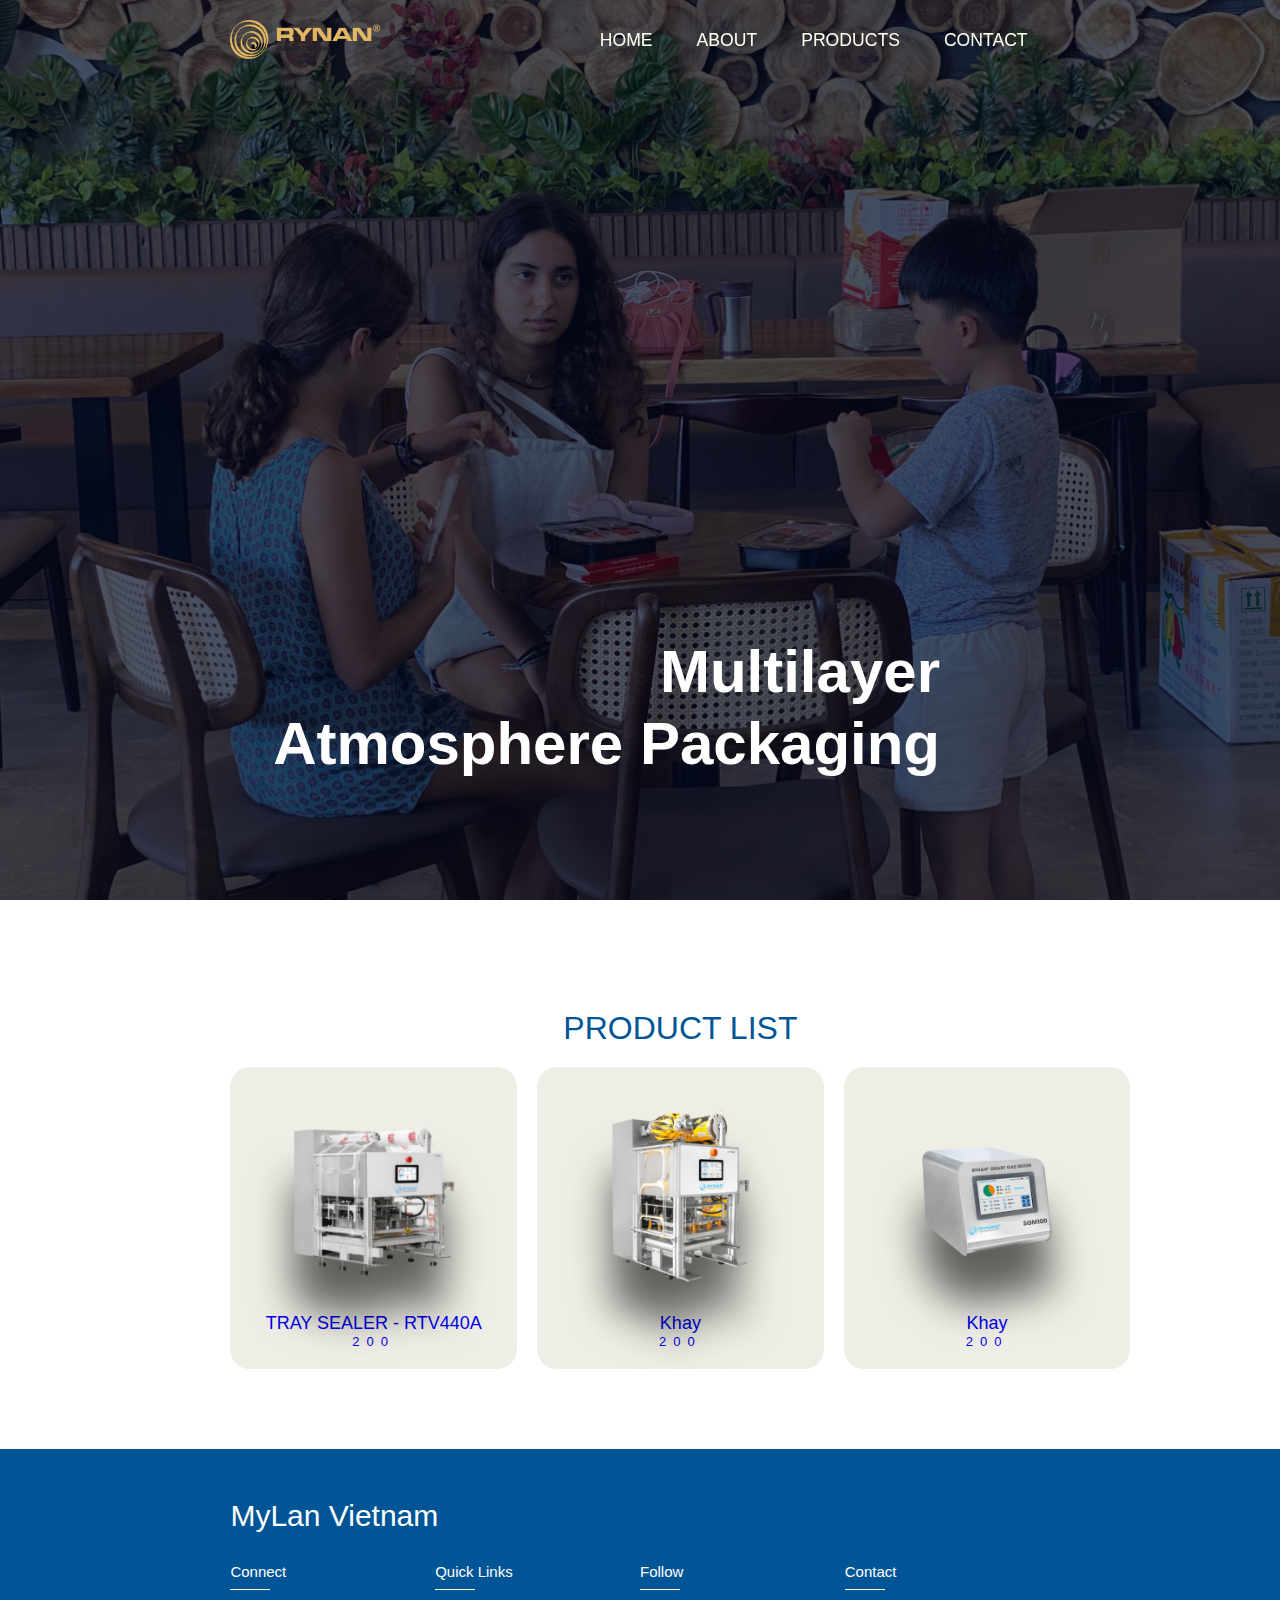
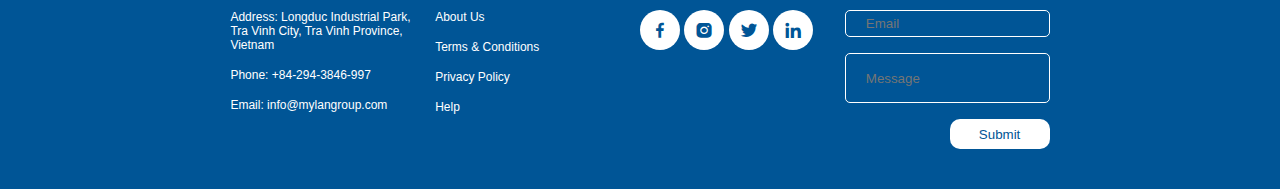
<file: MAP.html>
<!DOCTYPE html>
<html lang="en">
<head>
    <meta charset="UTF-8">
    <meta name="viewport" content="width=device-width, initial-scale=1.0">
    <title>Multilayer Atmosphere Packaging</title>
    <link rel="stylesheet" href="MAP.css">
    <link rel="stylesheet" href="https://unpkg.com/boxicons@latest/css/boxicons.min.css">
    <link rel="preconnect" href="https://fonts.googleapis.com">
<link rel="preconnect" href="https://fonts.gstatic.com" crossorigin>


</head>
<body>
    <!--header-->
    <header>
    <a class="logo" href="MLP.html"><img src="img/AGRIFOODS_LOGO_BRIGHT-MODE.png"><span class="logo-name" href="MLP.html">MYLAN PACKAGING</span></a>
    
    <div class=" bx bx-menu" id="menu-icon"></div>
    <ul class="navbar">
        <li><a href="index.html">HOME</a></li>
        <li><a href="#about">ABOUT</a></li>
        <li class="dropdown">
            <a>PRODUCTS</a>
            <ul class="dropdown-menu">
                <li><a href="MAP.html">Multilayer Atmosphere Packaging</a></li>
                <li><a href="MPP.html">Mono Plastic Packaging</a></li>
                <li><a href="FSP.html">Future Sustainable Products</a></li>
            </ul>
        </li>
        <li><a href="#contact">CONTACT</a></li>
    </ul>
  
   </div>
</header>

<section class="home" id="home">
    <div class="home-text">
        <h1>Multilayer<br>Atmosphere Packaging</h1>
        <video autoplay muted loop id="background-video">
            <source src="" type="">
            Your browser does not support HTML5 video.
        </video>
    </div>
</section>

<section>
    <div class="container">
        <div class="title">PRODUCT LIST</div>
        <div class="listProduct"></div>
    </div>
</section>

    <!--footer-->
<section id="footer">
    <h2>MyLan Vietnam</h2>
    <div class="footer">
        <div class="main">
            <div class="list">
                <h4>Connect</h4>
                <ul>
                    <li><p><strong>Address:</strong> Longduc Industrial Park,<br>Tra Vinh City, Tra Vinh Province, Vietnam</p></li>
                    <li><p><strong>Phone:</strong> +84-294-3846-997</p></li>
                    <li><p><strong>Email:</strong> info@mylangroup.com</p></li>
                </ul>
            </div>

            <div class="list">
                <h4>Quick Links</h4>
                <ul>
                    <li><a href="#">About Us</a></li>
                    <li><a href="">Terms & Conditions</a></li>
                    <li><a href="">Privacy Policy</a></li>
                    <li><a href="">Help</a></li>
                </ul>
            </div>

            <div class="list">
                <h4>Follow</h4>
                <div class="social">
                <ul>
                <a href="#"><i class="bx bxl-facebook"></i></a>
                <a href="#"><i class="bx bxl-instagram-alt"></i></a>
                <a href="#"><i class="bx bxl-twitter"></i></a>
                <a href="#"><i class="bx bxl-linkedin"></i></a>
            </div>
             </div>
            </ul>

            <div class="list">
                <h4>Contact</h4>
                <ul><form action="">
                    <li><input class="email" type="email" placeholder="Email" required></li>
                    <li><input class="text" type="text" placeholder="Message" required></li>
                    <li><input class="submit" type="submit" value="Submit"></li>
                </form>
                </ul>
            </div>

        </div>
    </div>
</section>

    <!--link to js-->
    <script type="text/javascript" src="MLP.js"></script>
    <script>
        let products = null;
        fetch('products.json')
        .then(Response => Response.json())
        .then(data => {
            products = data;
            console.log(products)
            addDataToHTML();
        })
        let listProduct = document.querySelector('.listProduct');
        function addDataToHTML(){
            products.forEach(product => {
                let newProduct = document.createElement('a');
                newProduct.href = '/productsdetails.html?id=' + product.id;
                newProduct.classList.add('item');
                newProduct.innerHTML = `
                <img src="${product.image}">
                <h2>${product.name}</h2>
                <div class ="price">${product.price}</div>
                `;
                listProduct.appendChild(newProduct);
        
            })
        }
    </script>
</body>
</html>
</file>
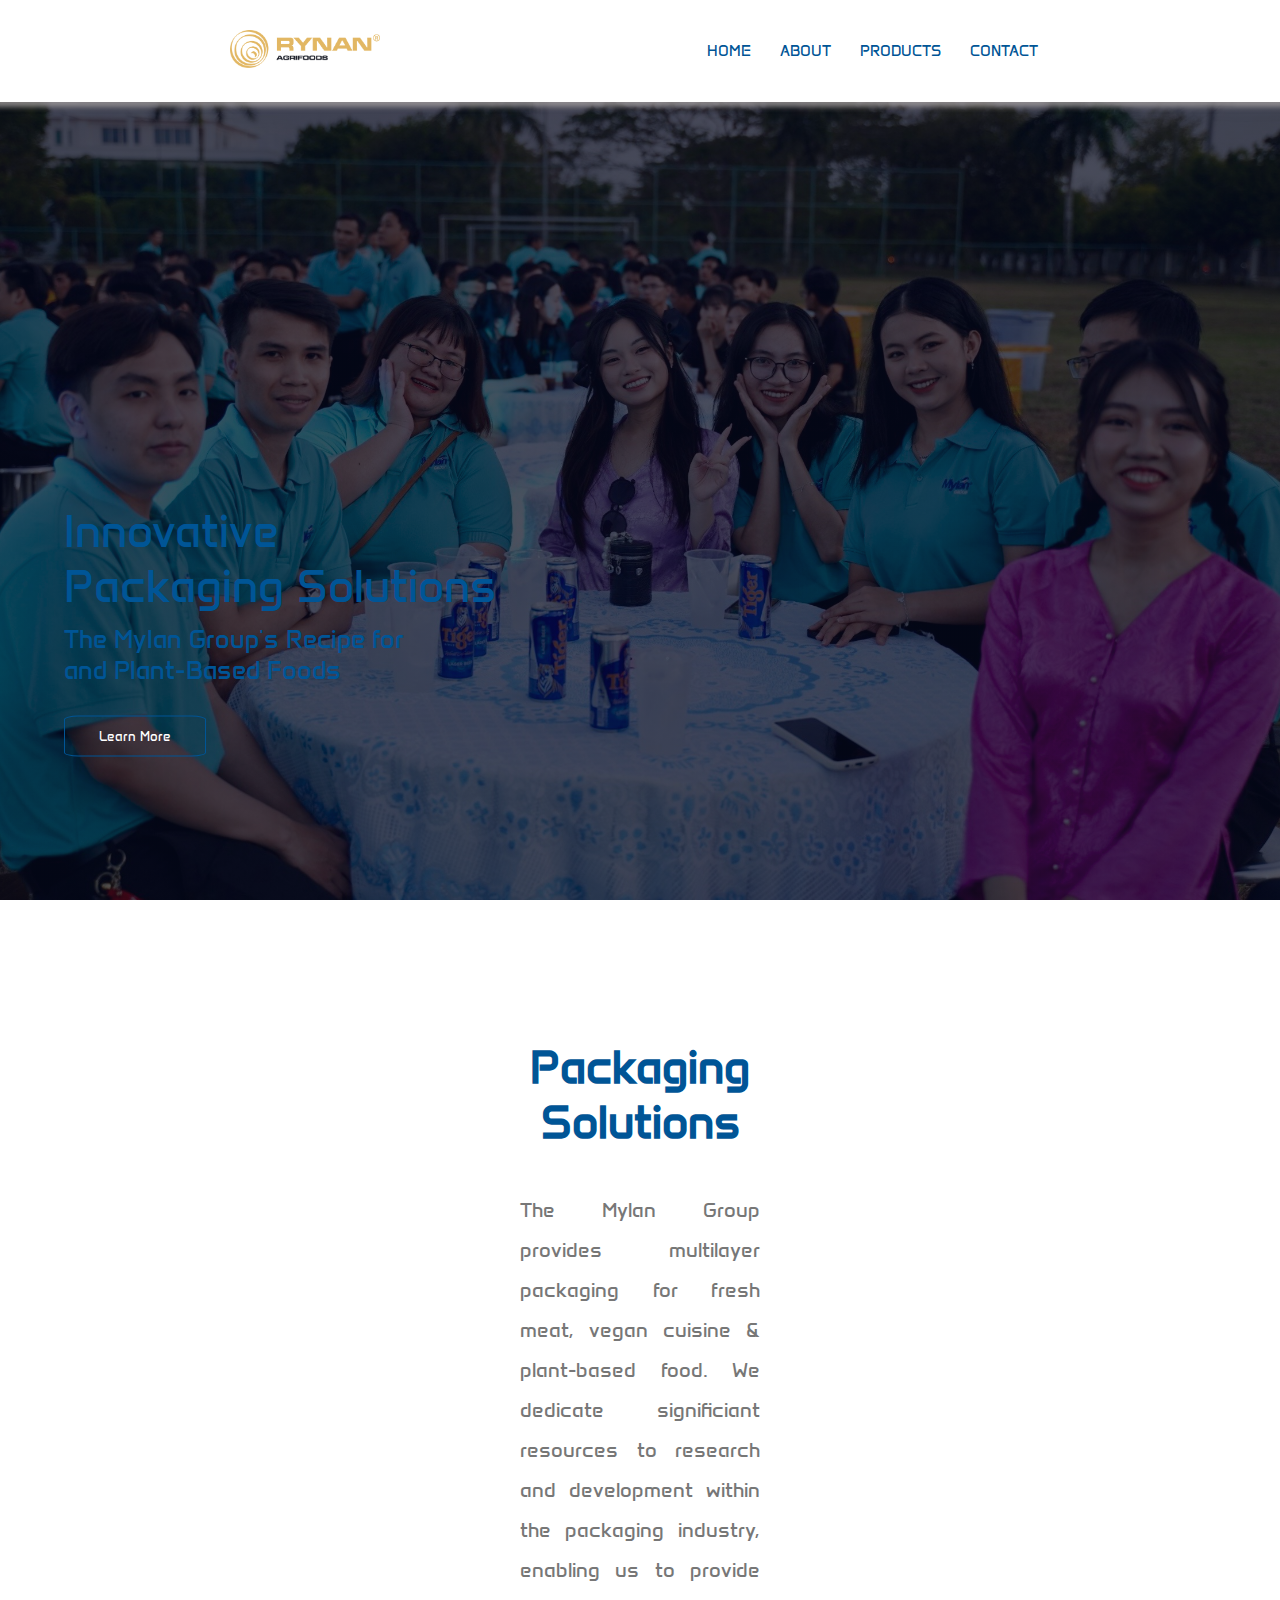
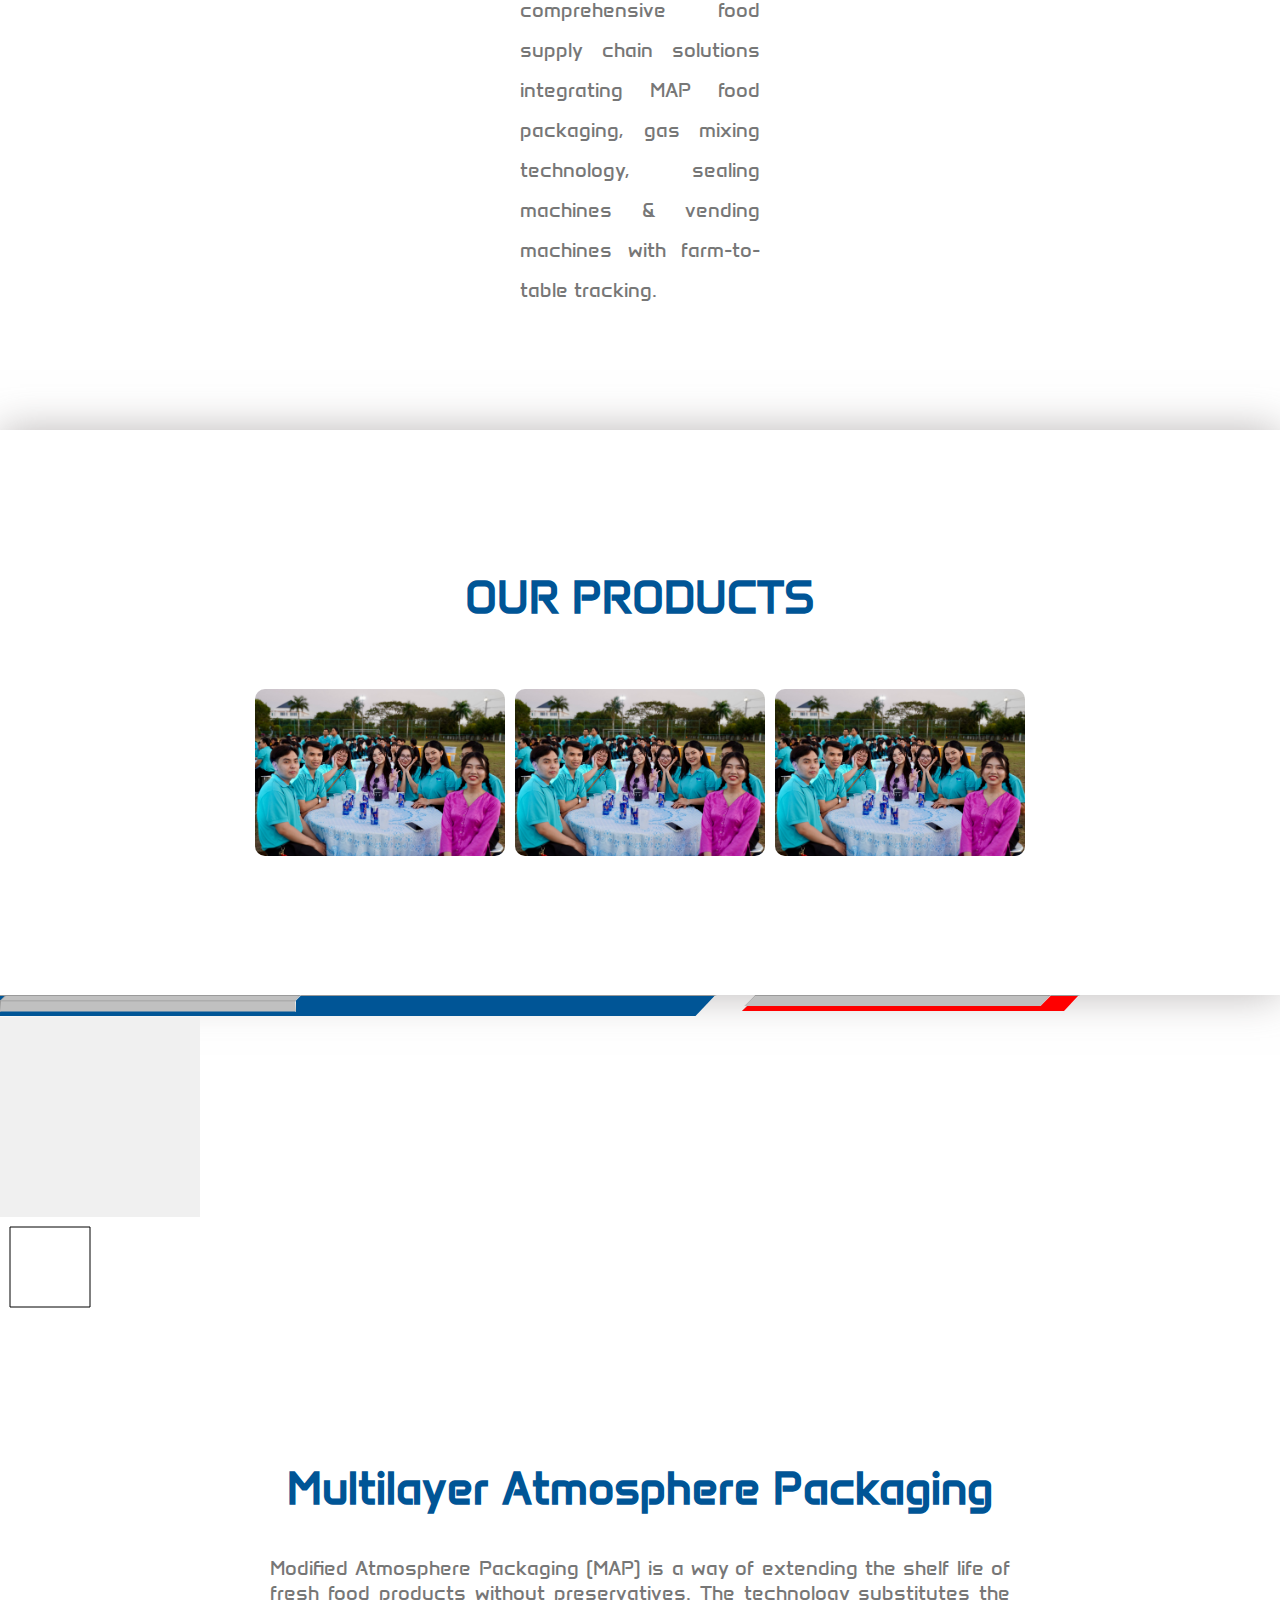
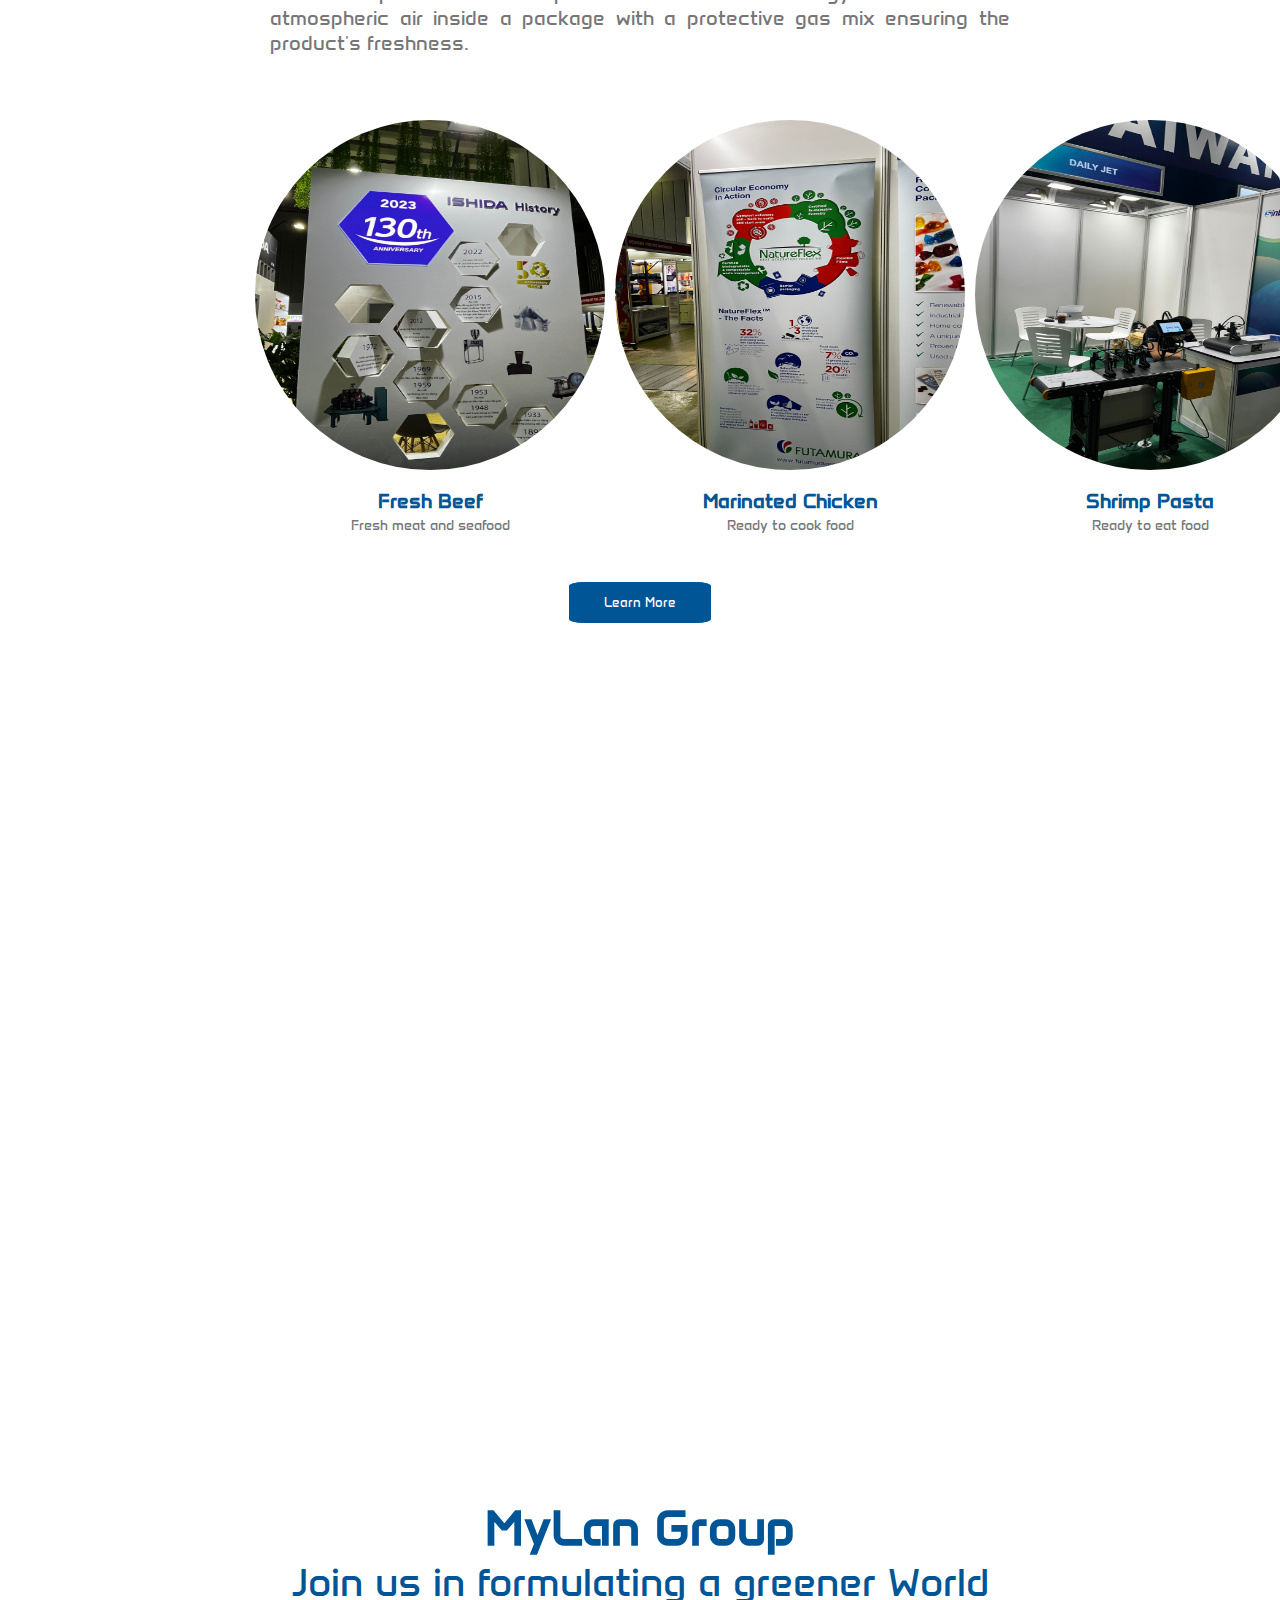
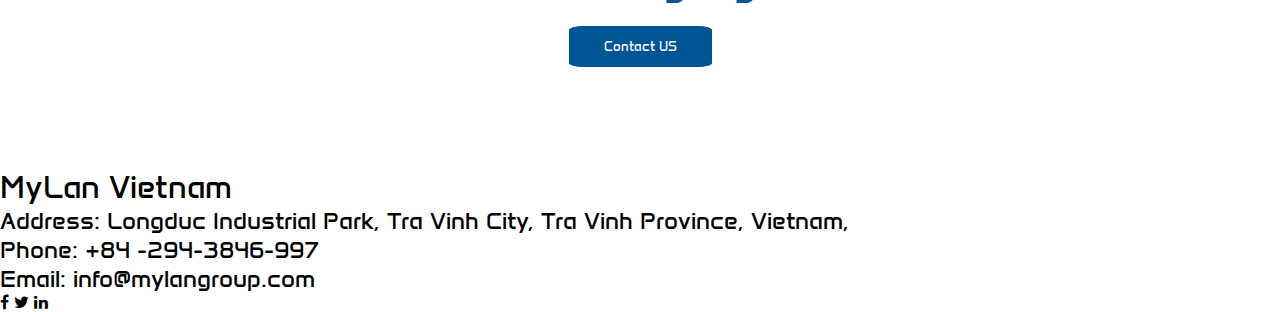
<file: MLG.html>
<!DOCTYPE html>
<html lang="en">
<head>
    <meta charset="UTF-8">
    <meta name="viewport" content="width=device-width, initial-scale=1.0">
    <title>Mylan Packaging</title>
    <link rel="stylesheet" href="style.css">
    <link rel="preconnect" href="https://fonts.googleapis.com">
    <link rel="preconnect" href="https://fonts.gstatic.com" crossorigin>
    <link href="https://fonts.googleapis.com/css2?family=Anta&display=swap" rel="stylesheet">
    <link rel="stylesheet" href="https://stackpath.bootstrapcdn.com/font-awesome/4.7.0/css/font-awesome.min.css">
</head>
<body>
    <section class="header">
        <nav>
            <a href="index.html"><img src="img/AGRIFOODS_LOGO_BRIGHT-MODE.png"></a>
            <div class="nav-links" id="navLinks">
                <i class="fa fa-times" onclick="hideMenu()"></i>
                 <ul>
                    <li><a href="">HOME</a></li>
                    <li><a href="">ABOUT</a></li>
                    <li><a href="">PRODUCTS</a></li>
                    <li><a href="">CONTACT</a></li>
                 </ul>
            </div>
            <i class="fa fa-bars" onclick="showMenu()"></i>
        </nav>

    <div class="text-box">
        <h1>Innovative<br>Packaging Solutions</h1>
        <p>The Mylan Group's Recipe for<br>and Plant-Based Foods</p>
        <a href="" class="hero-btn">Learn More</a>
    </div>
    

    </section>


<section class="course">
    <h1>Packaging Solutions</h1>
    <p>The Mylan Group provides multilayer packaging for fresh meat, vegan cuisine & plant-based food. We dedicate significiant resources to research and development within the packaging industry, enabling us to provide comprehensive food supply chain solutions integrating MAP food packaging, gas mixing technology, sealing machines & vending machines with farm-to-table tracking.</p>
</section>

<section class="solutions">
    <h1>OUR PRODUCTS</h1>

    <div class="row">
     <div class="solutions-col">
      <img src="img/10.jpg">
      <div class="layer">
        <h2>Multilayer Atmosphere Packaging</h2>
      </div>
      </div>
     <div class="solutions-col">
        <img src="img/10.jpg">
        <div class="layer">
            <h2>Mono Plastic Packaging</h2>
        </div>
    </div>
    <div class="solutions-col">
        <img src="img/10.jpg">
        <div class="layer">
            <h2>Future Sustainable Products</h2>
        </div>
      </div>
        </div>
    </div>
</section>

<div>
    <hr class="q">
    <hr class="w">
    <hr class="e">
<div class="sa">
    <hr class="r">
    <hr class="t">
</div>
</div>
<div class="box"></div>


<svg width="100" height="100">
    <path d="M 10 10 L 90 10 L 90 90 L 10 90 Z" stroke="black" fill="transparent"/>
</svg>

<section class="MAP">
    <div>
    <h1>Multilayer Atmosphere Packaging</h1>
    <p>Modified Atmosphere Packaging (MAP) is a way of extending the shelf life of fresh food products without preservatives. The technology substitutes the atmospheric air inside a package with a protective gas mix ensuring the product's freshness.</p>
    <div class="row2">
        <div class="MAP-col">
         <img src="img/ProPak (10).jpg" alt="">
         <h2>Fresh Beef</h2>
         <p>Fresh meat and seafood</p>
         </div>
        <div class="MAP-col">
           <img src="img/ProPak (11).jpg" alt="">
         <h2>Marinated Chicken</h2>
         <p>Ready to cook food</p>
       </div>
       <div class="MAP-col">
           <img src="img/ProPak (12).jpg" alt="">
           <h2>Shrimp Pasta</h2>
           <p>Ready to eat food</p>
         </div>
        <div class="MAP-col">
            <img src="img/ProPak (13).jpg" alt="">
            <h2>Durian and Jackfruit</h2>
            <p>Fruits and vegetables</p>
          </div>
           </div>
           <a href="" class="MAP-btn">Learn More</a>
        </div>
</section>
<section>
    <div class="vidcom">
        <iframe src="https://www.youtube.com/embed/7wlaVg1HgC4?si=_8xk3-VRiOpIkOFl" title="YouTube video player" frameborder="0" allow="accelerometer; autoplay; clipboard-write; encrypted-media; gyroscope; picture-in-picture; web-share" allowfullscreen></iframe>
    <h1>MyLan Group</h1>
    <h2>Join us in formulating a greener World</h2>
    <a href="" class="vidcom-btn">Contact US</a>
    </div>
</section class="footer">
<h1>MyLan Vietnam</h1>
<h2><b>Address:</b> Longduc Industrial Park, Tra Vinh City, Tra Vinh Province, Vietnam,<br><b>Phone:</b> +84 -294-3846-997<br><b>Email:</b> info@mylangroup.com</h2>
<div class="icons">
    <i class="fa fa-facebook"></i>
    <i class="fa fa-twitter"></i>
    <i class="fa fa-linkedin"></i>
</div>
<section>

</section>


<script>
    var navLinks= document.getElementById("navLinks")
    
    function showMenu(){
        navLinks.style.right = "0";
    }
    function hideMenu(){
        navLinks.style.right = "-200px";
    }

</script>


</body>
</html>
</file>
<file: MAP.css>
/* SEC HEADER */

*{
    margin: 0;
    padding: 0;
    box-sizing: border-box;
    font-weight: 400;
    font-family: "Montserrat", sans-serif;
    font-optical-sizing: auto;
    font-weight: weight;
    font-style: normal;
    font-style: normal;
    text-decoration: none;
    list-style: none;
    scroll-behavior: smooth;
}

:root{
    --bg-col: #fff;
    --text-color: #005596;
    --second-color: #fff;
    --main-color: ##005596;
    --big-font: 6rem;
    --h2-font: 3rem;
    --p-font: 1.1rem;

}

 body{
    background: var(--bg-color);
    color: var(--text-color);
 }

 header{
    position: fixed;
    top: 0;
    right: 0;
    width: 100%;
    z-index: 10000000;
    display: flex;
    align-items: center;
    justify-content: space-between;
    background: transparent;
    padding: 20px 18%;
    transition: ease .40s;
 }

 .logo{
   position: relative;
 }

 .logo img{
   width: 150px;
}

 .logo-name{
   display: none;
   color: #ffffff;
   font-size: 20px;
   font-style: italic;
   top: 50%;
   left: 50%;
   transform: translate(-50%, -50%);
 }

 header.sticky {
   background: linear-gradient(to left, #005596, #777);
   padding: 5px 18%;
   box-shadow: rgba(33, 35, 38, 0.1) 0px 10px 10px -10px;
   color: #fff;
}

.sticky .logo img{
   display: none;
}

.sticky.logo-name{
   display: inline;
}

.sticky .navbar a::after{
   content: '';
   width: 0%;
   height: 2px;
   background: #ffffff;
   display: block;
   margin: auto;
   transition: 0.5s;
}

 .navbar{
    display: flex;
 }

 .navbar a{
    color: #fffff0;
    font-size: var(--p-font) ;
    font-weight: 500;
    padding: 10px 22px;
    text-decoration: none;
    display: inline-block;
 }

 .navbar a::after{
    content: '';
    width: 0%;
    height: 2px;
    background: #005596;
    display: block;
    margin: auto;
    transition: 0.5s;
 }

 .navbar a:hover::after{
    width: 100%;
 }

 #menu-icon{
    color: #ffffff;
    font-size: 35px;
    z-index: 10001;
    cursor: pointer;
    display:none;
 }

 section{
    padding: 80px 18%;
 }

 .dropdown{
   position: relative;
   box-sizing: border-box;
 }

 .dropdown-menu{
   position: absolute;
   list-style: none;
   padding: 0.2em 0.5em;
   background: #ffffff;
   border-radius: 10px;
   color: #005596;
   position: absolute;
   top: 100%;
   width: 250%;
   transform: translateX(-50%);
   display: none;
   transition: 0.2s;
   z-index: 100000000;
   text-align: center;
 }


 .dropdown-menu li:hover {
   background-color: #005596;
   border-radius: 10px;
}

.dropdown-menu a:hover{
   color: #ffffff;
}

 .dropdown-menu li{
   padding: 0.7em 0.5em;
   margin: 0.3em 0;
   border-radius: 0.5em;
   cursor: pointer;
 }

 .dropdown-menu li a{
   color: #005596;
   font-size: 15px;
   font-weight: 600;
 }

 .dropdown:hover .dropdown-menu{
   display: block;
 }

 /*  */
 .home{
   width: 100%;
   height: 100vh;
   background-image: linear-gradient(rgba(4,9,30,0.7),rgba(4,9,30,0.7)),url(img/3.jpg);
   background-position: center;
   background-size: cover;
   position: relative;
   display: grid;
   grid-template-columns: repeat(1, 1fr);
   align-items: center;
}

.home-text{
   padding-top: 222px;
}

.home-text h1 {
  font-size: 60px;
  line-height: 1.2;
  color: #ffffff;
  font-family: "Anta", sans-serif;
  text-align: right;
  position:absolute;
  bottom: 100px;
  right: 320px;
  margin: 20px;
  font-weight: 600;
}

/* SEC THAY ĐỔI STYLE */
.product{
   display: grid;
   grid-template-rows: repeat(1, 1fr);
   gap: 50px;
   background-image: url(img/10.jpg);
   height: 45vh;
}

.product-txt{
   display: grid;
   justify-items: center;
   align-items: flex-end;
}

.product-txt h1 {
   color: #005596;
   font-size: xx-large;
   font-weight: 900;
}

.container{
   width: 900px;
   max-width: 90vw;
   margin: auto;
   padding-top: 10px;
   text-align: center;
}

.title{
   font-size: xx-large;
   padding: 20px 0;
}

.listProduct .item img{
   width: 90%;
   filter: drop-shadow(0 50px 20px #0009);
}
.listProduct{
   display: grid;
   grid-template-columns: repeat(3, 1fr);
   gap: 20px;
}
.listProduct .item{
   background-color: #EEEEE6;
   padding: 20px;
   border-radius: 20px;
}
.listProduct .item h2{
   font-weight: 500;
   font-size: large;
}
.listProduct .item .price{
   letter-spacing: 7px;
   font-size: small;
}
/* detail page */

.detail{
   display: grid;
   grid-template-columns: repeat(2, 1fr);
   gap: 50px;
   text-align: left;
}
.detail .image img{
   width: 100%;
}
.detail .image{
   position: relative;
}
.detail .image::before{
   position: absolute;
   width: 300px;
   height: 300px;
   content: '';
   background-color: #94817733;
   z-index: -1;
   border-radius: 190px 100px 170px 180px;
   left: calc(50% - 150px);
   top: 50px;

}
.detail .name{
   font-size: xxx-large;
   padding: 40px 0 0 0;
   margin: 0 0 10px 0;
}
.detail .price{
   font-weight: bold;
   font-size: x-large;
   letter-spacing: 7px;
   margin-bottom: 20px;
}
.detail .buttons{
   display: flex;
   gap: 20px;
   margin-bottom: 20px;
}
.detail .buttons button{
   background-color: #eee;
   border: none;
   padding: 15px 20px;
   border-radius: 20px;
   font-family: Poppins;
   font-size: large;
}
.detail .buttons svg{
   width: 15px;
}
.detail .buttons span{
   background-color: #555454;
   width: 30px;
   height: 30px;
   display: flex;
   justify-content: center;
   align-items: center;
   border-radius: 50%;
   margin-left: 20px;
}
.detail .buttons button:nth-child(2){
   background-color: #2F2F2F;
   display: flex;
   justify-content: center;
   align-items: center;
   color: #eee;
   box-shadow: 0 10px 20px #2F2F2F77;
}
.detail .description{
   font-weight: 300;
}

/* SEC FOOTER */

.footer{
   padding: 20px 0;
}

.main{
   display: flex;
   flex-wrap: wrap;
}

#footer{
   background: #005596;
   padding: 50px 18%;
}

#footer h2{
   color: #ffffff;
   font-size: 30px;
   padding-bottom: 10px;
}

.list{
   width: 25%;
}

.list h4{
   font-size: 15px;
   color: #ffffff;
   margin-bottom: 30px;
   position: relative;
}

.list h4::before{
   content: "";
   position: absolute;
   height: 1px;
   width: 40px;
   left: 0;
   bottom: -10px;
   background: var(--bg-col);
}

.list ul li:not(:last-child){
   margin-bottom: 16px;

}

.list ul li a{
   color: #fff;
   font-size: 12px;
   display: block;
   transition: .3s;
}

.list ul li a:hover{
   color: #ffffff;
   transform: translate(14px);
}

.list ul li p{
   color: #fff;
   font-size: 12px;;
}

.social a{
   height: 40px;
   width: 40px;
   background: #ffffff;
   color: #005596;
   display: inline-flex;
   align-items: center;
   justify-content: center;
   font-size: 20px;
   border-radius: 100px;
   transition: .3s;
}

.social a:hover{
   transform: scale(1.06) rotate(180deg);
}

.list form{
   max-width: 100%;
   width: 450px;
   position: relative;
}

.list .email{
   width: 100%;
   display: inline-block;
   outline: none;
   border: 1px solid #fff;
   border-radius: 5px;
   padding: 5px 20px;
   background-color: transparent;
   color: #fff;
}

.list .text{
   width: 100%;
   display: inline-block;
   outline: none;
   border: 1px solid #fff;
   border-radius: 5px;
   padding: 5px 20px;
   height: 50px;
   background-color: transparent;
   color: #fff;
}

.list .submit{
   position: absolute;
   outline: none;
   border: none;
   border-radius: 10px;
   width: 100px;
   height: 30px;
   background-color: #ffffff;
   color: #005596;
   right: 0;
}

.list .submit:hover{
   background: rgb(114, 182, 46);
   color: #fff;
   transform: scale(1.5);
   transition: 0.5s;
   cursor: pointer;
}

.list .email:hover{
   transform: scale(1.5);
   transition: 0.5s;
   background: #ffffff;
   color:#005596
}

.list .text:hover{
   transform: scale(1.5);
   transition: 0.5s;
   background: #ffffff;
   color: #005596;
}

/* SEC MÀU MÈ */

.line1 {
   position: absolute;
   width: calc(100% - 27%);
   left: -10%;
   transform-origin: left;
   transform: skew(-45deg);
   border: 10px solid #005596;
}

.line2 {
   position: absolute;
    width: calc(100% - 85%);
    transform-origin: left;
    transform: skew(-45deg);
    border: 7px solid red;
    left: 1000px;
}

.line3 {
   position: absolute;
    width: calc(100% - 86%);
    transform-origin: left;
    transform: skew(-45deg);
    border: 4px solid silver;
    left: 1002px;
}

.line4 {
   position: absolute;
   width: calc(100% - 41%);
   transform-origin: left;
   transform: skew(-45deg);
   border: 17px solid red;
   right: 20px;
   z-index: 3;
}

.line5 {
   position: absolute;
   width: calc(100% - 41%);
   border: 17px solid red;
   right: 0px;
   z-index: 3;
}

.line6 {
   position: absolute;
   width: calc(100% - 46%);
   transform-origin: left;
   transform: skew(-45deg) translateY(120%);
   border: 10px solid silver;
   right: 20px;
   z-index: 4;
}

.line7 {
   position: absolute;
   width: calc(100% - 46%);
   transform: translateY(120%);
   border: 10px solid silver;
   right: 0px;
   z-index: 4;
}
</file>
<file: style.css>
*{
    margin: 0;
    padding: 0;
        font-family: "Anta", sans-serif;
        font-weight: 400;
        font-style: normal;
}

.header{
    min-height: 100vh;
    width: 100%;
    background-image: linear-gradient(rgba(4,9,30,0.7),rgba(4,9,30,0.7)),url(img/10.jpg);
    background-position: center;
    background-size: cover;
    position: relative;
}

nav{
    display: flex;
    padding: 30px 18%;
    justify-content: space-between;
    align-items: center;
    background: #ffffff;
    box-shadow: 0px 0px 5px 5px rgba(165, 160, 160, 0.753);
}

nav img{
    width: 150px;
}

.nav-links{
    flex: 1;
    text-align: right;
}

.nav-links ul li{
    list-style: none;
    display: inline-block;
    padding: 8px 12px;
    position: relative;
}

.nav-links ul li a{
    color: #005596;
    text-decoration: none;
    font-size: 15px;
}

.nav-links ul li::after{
    content: '';
    width: 0%;
    height: 2px;
    background: #005596;
    display: block;
    margin: auto;
    transition: 0.5s;
}

.nav-links ul li:hover::after{
    width: 100%;
}

.text-box{
    width: 90%;
    color: #005596;
    position: absolute;
    top: 70%;
    left: 50%;
    transform: translate(-50%, -50%);
    text-align:left;
    display: flex;
    flex-direction: column;
    justify-content: center;
    align-items: flex-start;
    padding: 40px 40px;
}

.text-box h1{
    font-size: 45px;
}

.text-box p{
    margin: 10px 0 30px;
    font-size:25px;
    color:#005596;
}

.hero-btn{
    display: inline-block;
    text-decoration: none;
    color: #ffffff;
    border: 1px solid #005596;
    padding: 12px 34px;
    font-size: 13px;
    background: transparent;
    position: relative;
    cursor: pointer;
    border-radius: 10%;
}

.hero-btn:hover{
    border: 1px solid #005596;
    background: #005596;
    transition: 1s;
}

nav .fa{
    display: none;
}

@media(max-width: 700px){
    nav img{
        width: 100px;
    }
    .text-box{
        width: 90%;
        color: #005596;
        position: absolute;
        top: 80%;
        left: 55%;
    }
    .text-box h1{
        font-size: 30px;
    }
    .text-box p{
        font-size: 15px;
    }
    .nav-links ul li{
        display: block;
    }
    .nav-links ul li a{
        color: #fff;
        font-size: 13px;
    }
    .nav-links{
        position: absolute;
        background: #005596;
        height: 100vh;
        width: 200px;
        top: 0;
        right: -200px;
        text-align: left;
        z-index: 2;
        transition: 1s;
    }
    nav .fa{
        display: block;
        color: #000;
        margin: 10px;
        font-size: pointer;
    }
    .nav-links ul{
        padding: 30px;
    }
    .hero-btn{
        padding: 7px 14px;
        font-size: 8px;
    }
}

.course{
    height: fit-content;
    margin: auto;
    text-align:center;
    padding: 100px 500px;
}

.course h1{
    font-size: 45px;
    font-weight: 600;
    color: #005596;
    padding-top: 40px;
    padding-bottom: 20px;
}

.course p{
    color: #777;
    font-size: 20px;
    font-weight: 100;
    line-height: 40px;
    padding: 20px;
    overflow-wrap: break-word;
    text-align: justify;

}

@media(max-width: 700px){
    .course{
        padding: 50px 45px;
    }
    .course h1{
        font-size: 20px;
        font-weight: 600;
        color: #005596;
    }
    .course p{
        color: #777;
        font-size: 14px;
        line-height: 25px;
        padding: 5px;
        overflow-wrap: break-word;
        text-align: center;
    }
}

.solutions{
    height: fit-content;
    margin: auto;
    text-align: center;
    padding: 100px 250px;
    box-shadow: 0 0 40px rgba(165, 160, 160, 0.753);

}

.solutions h1{
    font-size: 45px;
    font-weight: 600;
    color: #005596;
    padding-top: 40px;
    padding-bottom: 20px;
}

.solutions-col{
    flex-basis: 35%;
    border-radius: 10px;
    margin-bottom: 30px;
    padding: 5px 5px;
    box-sizing: border-box;
    position: relative;
    overflow: hidden;
}

.solutions-col img{
    width: 100%;
    border-radius: 10px;
}

.layer{
    background: transparent;
    height: 100%;
    width: 100%;
    position: absolute;
    top: 0;
    left: 0;
    transition: 0.5s;
}

.layer:hover{
    background: #005596;
}

.layer h2{
    width: 100%;
    font-weight: 600;
    color: #fff;
    font-size: 25px;
    bottom: 0;
    left: 50%;
    transform: translateX(-50%);
    position: absolute;
    opacity: 0;
    transition: 0.5s;
}

.layer:hover h2{
    bottom:49%;
    opacity: 1;
}

@media(max-width: 700px){
    .solutions{
        padding: 50px 45px;
    }
        
    .solutions h1{
        font-size: 20px;
    }
    .row {flex-direction: column;}
    .layer h2{
        font-size: 14px;
    }
}

.row{
    margin-top: 5%;
    display: flex;
    justify-content: space-between;
}

.MAP{
    height: fit-content;
    margin: auto;
    text-align:center;
    padding: 100px 250px;
}

.MAP h1{
    font-size: 45px;
    font-weight: 600;
    color: #005596;
    padding-top: 40px;
    padding-bottom: 20px;
}

.MAP p{
    color: #777;
    font-size: 20px;
    font-weight: 100;
    line-height: 25px;
    padding: 20px;
    text-align: justify;
    overflow-wrap: break-word;
}

.MAP-col{
    flex-basis: 35%;
    border-radius: 100%;
    margin-bottom: 5%;
    text-align: center;
    padding: 5px 5px;
}


.MAP-col h2{
    font-size: 20px;
    font-weight: 600;
    color: #005596;
    margin-top: 16px;
    margin-top: 15px;
    text-align: center;
}

.row2{
    margin-top: 5%;
    display: flex;
    justify-content: space-between;
}
.MAP-col img{
    width: 350px;
    height: 350px;
    overflow: hidden;
    border-radius:100%;
    transition: 0.5s;
}
.MAP-col p{
    padding: 0;
    text-align: center;
    font-size: 14px;
}

.MAP-col:hover img{
    box-shadow: 0 0 10px 10px rgba(165, 160, 160, 0.753);
}

.MAP-btn{
    display: inline-block;
    text-decoration: none;
    color: #ffffff;
    border: 1px solid #005596;
    padding: 12px 34px;
    font-size: 13px;
    background: #005596;
    position: relative;
    cursor: pointer;
    border-radius: 10%;
}

.MAP-btn:hover{
    border: 1px solid #005596;
    background: transparent;
    color: #005596;
    transition: 1s;
}

@media (max-width: 700px){
    .MAP{
        padding: 50px 45px;
    }
    .MAP h1{
        font-size: 20px;
    }
    .MAP p{
        font-size: 14px;
        line-height: 25px;
        padding: 5px;
        overflow-wrap: break-word;
        text-align: center;
    }
    .MAP-col{
        flex-basis: 35%;
        border-radius: 10px;
        margin-bottom: 5%;
        padding: 5px 5px;
        box-sizing: border-box;
    }
    .row2 {flex-direction: column;}
    .MAP-col img{
        width: 200px;
        height: 200px;
        border-radius:100%;
        transition: 0.5s;
    }
    .MAP-btn{
        padding: 7px 14px;
        font-size: 8px;
    }
}

.vidcom{
    height: fit-content;
    margin: auto;
    text-align:center;
    padding: 100px 250px;
}

.vidcom iframe{
    width: 1120px;
    height: 630px;
    border-radius: 20px;
}

.vidcom h1{
    font-size: 50px;
    font-weight: 600;
    color: #005596;
    padding-top: 40px;
}

.vidcom h2{
    font-size: 40px;
    color: #005596;
    padding-bottom: 20px;
}

.vidcom-btn{
    display: inline-block;
    text-decoration: none;
    color: #ffffff;
    border: 1px solid #005596;
    padding: 12px 34px;
    font-size: 13px;
    background: #005596;
    position: relative;
    cursor: pointer;
    border-radius: 10%;
    align-items: center;
}

.vidcom-btn:hover{
    border: 1px solid #005596;
    background: transparent;
    color: #005596;
    transition: 1s;
}

@media(max-width:700px){
    .vidcom{
        padding: 50px 45px;
    }
    .vidcom iframe{
        width: 280px;
        height: 157.5px;
    }
    .vidcom h1{
        font-size: 25px;
    }
    .vidcom h2{
        font-size: 15px;
        color: #005596;
        padding-bottom: 20px;
    }
    .vidcom-btn{
        padding: 7px 14px;
        font-size: 8px;
    }
}

.footer{
    width: 100%;
    text-align: center;
    padding: 30px 0;
    display: flex;
}

.q {
    position: absolute;
    width: calc(100% - 35%);
    left: -10%;
    transform-origin: left;
    transform: skew(-45deg);
    border-bottom: 20px solid #005596;
}

.w{
    position: absolute;
    width: calc(100% - 75%);
    transform-origin: left;
    transform: skew(-45deg);
    border-bottom: 15px solid red;
    left: 750px;
}

.e{
    position: absolute;
    width: calc(100% - 77%);
    transform-origin: left;
    transform: skew(-45deg);
    border-bottom: 10px solid silver;
    left: 750px;
}


.r{
    width: calc(100% - 77%);
    transform-origin: left;
    transform: skew(-45deg);
    border-bottom: 10px solid silver;
}

.t{
    width: calc(100% - 77%);
    transform-origin: left;
    transform: skew(-45deg);
    border-bottom: 10px solid silver;
    transform: translateY(-50%);
}

.box {
    width: 200px;
    height: 200px;
    background-color: #f0f0f0;
    position: relative; /* Cần thiết để áp dụng vị trí tuyệt đối cho pseudo-element */
}

.box::before {
    content: '';
    position: absolute;
    width: 0;
    height: 0;
    border-top: 20px solid #f0f0f0; /* Chiều cao của tam giác */
    border-right: 20px solid transparent; /* Chiều rộng của tam giác */
    top: 0;
    left: 0;
}
</file>
